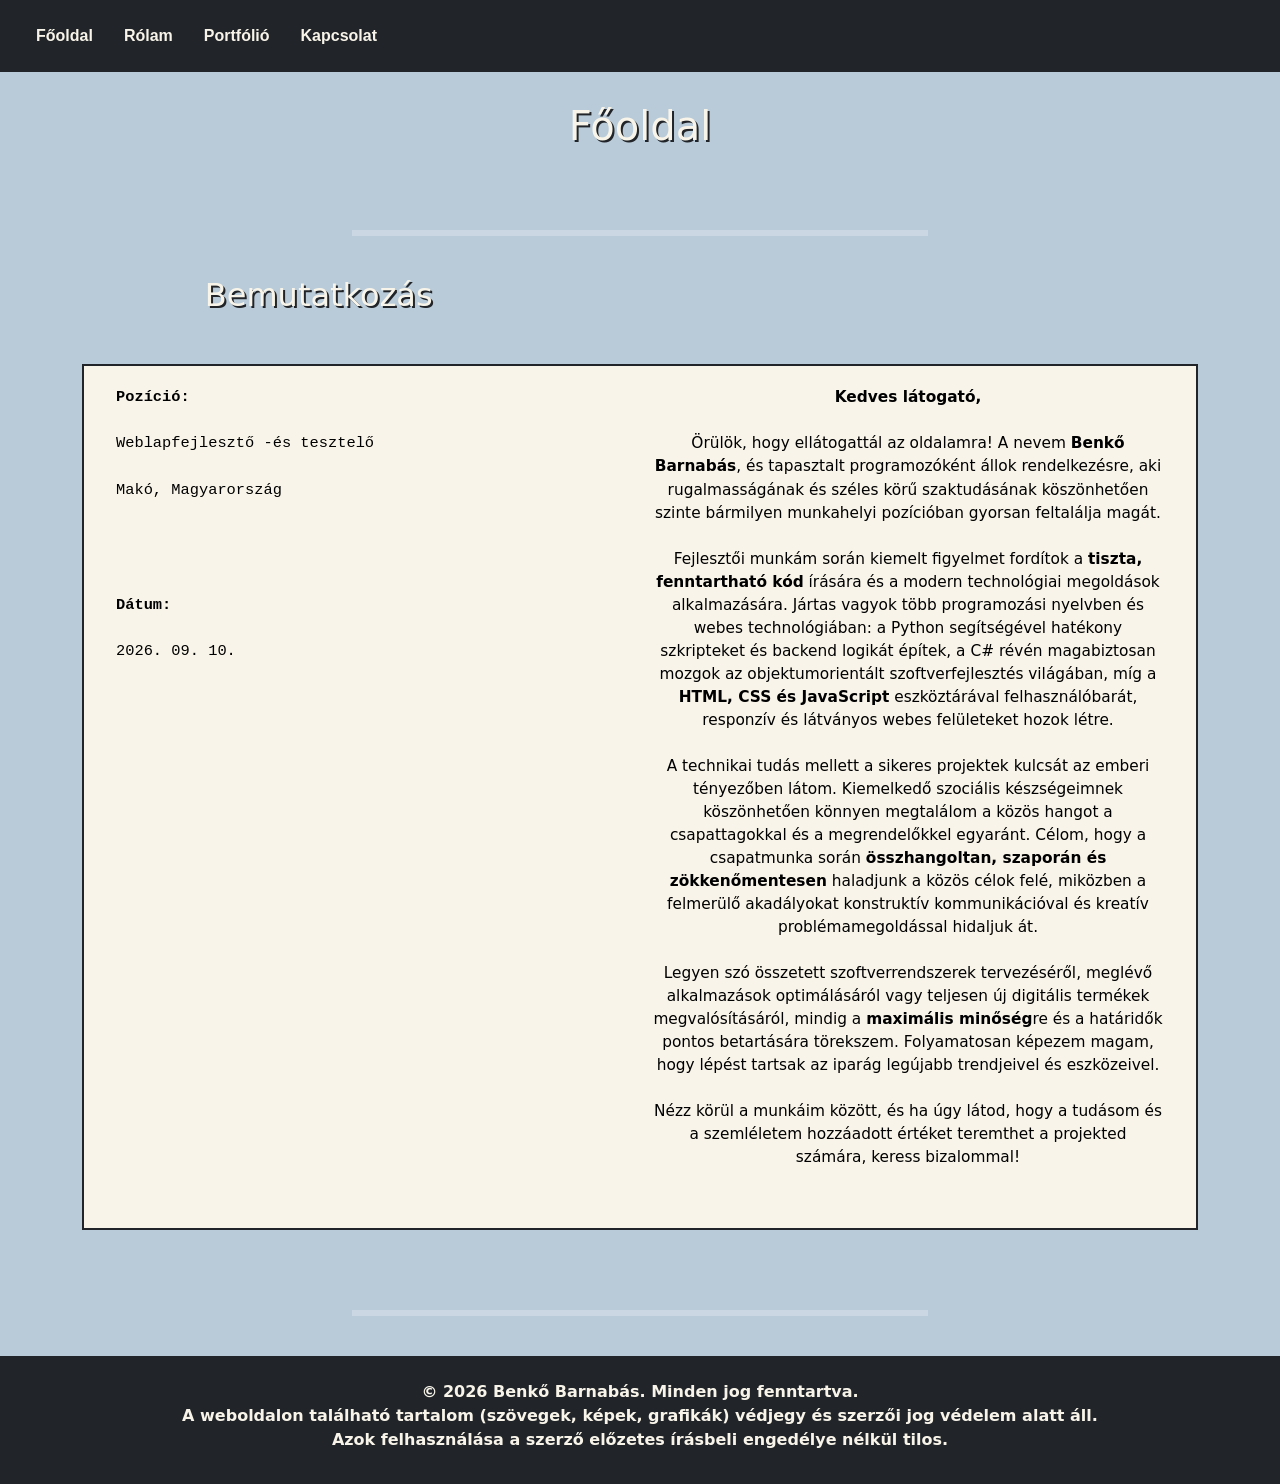
<file: index.html>
<!DOCTYPE html>
<html lang="hu">

<head>
    <meta charset="UTF-8">
    <meta name="viewport" content="width=device-width, initial-scale=1.0">
    <link href="https://cdn.jsdelivr.net/npm/bootstrap@5.3.8/dist/css/bootstrap.min.css" rel="stylesheet">
    <link rel="stylesheet" href="https://use.fontawesome.com/releases/v5.6.3/css/all.css">
    <link rel="stylesheet" href="css/style.css">
    <title>Főoldal</title>
</head>

<body>
    <header>
        <nav class="navbar navbar-expand-lg bg-dark navbar-dark">
            <div class="container-fluid navbar-text">
                <a class="navbar-brand" href="#"></a>
                <button class="navbar-toggler" type="button" data-bs-toggle="collapse" data-bs-target="#navbarNav"
                    aria-controls="navbarNav" aria-expanded="false" aria-label="Toggle navigation">
                    <span class="navbar-toggler-icon"></span>
                </button>
                <div class="collapse navbar-collapse" id="navbarNav">
                    <ul class="navbar-nav">
                        <li class="nav-item">
                            <a class="nav-link active szoveg hover-underline" aria-current="page"
                                href="index.html">Főoldal</a>
                        </li>
                        <li class="nav-item">
                            <a class="nav-link szoveg hover-underline" href="rolam.html">Rólam</a>
                        </li>
                        <li class="nav-item">
                            <a class="nav-link szoveg hover-underline" href="portfolio.html">Portfólió</a>
                        </li>
                        <li class="nav-item">
                            <a class="nav-link szoveg hover-underline" href="kapcsolat.html">Kapcsolat</a>
                        </li>
                    </ul>
                </div>
            </div>
        </nav>
    </header>

    <main>
        <h1>Főoldal</h1>
        <hr>
        <h2>Bemutatkozás</h2>
        <div class="container">
            <div class="row main-div2">
                <div class="col-6 pozicio">
                    <b>Pozíció:</b> <br> <br>
                    Weblapfejlesztő -és tesztelő <br> <br>
                    Makó, Magyarország <br><br><br><br><br>

                    <b>Dátum:</b> <br> <br>
                    2026. 09. 10.
                </div>
                <div class="col-6">
                    <p><b>Kedves látogató,</b> <br> <br>

                        Örülök, hogy ellátogattál az oldalamra! A nevem <b>Benkő Barnabás</b>, és tapasztalt
                        programozóként
                        állok
                        rendelkezésre, aki rugalmasságának és széles körű szaktudásának köszönhetően szinte
                        bármilyen
                        munkahelyi
                        pozícióban gyorsan feltalálja magát. <br> <br>

                        Fejlesztői munkám során kiemelt figyelmet fordítok a <b>tiszta, fenntartható kód</b> írására és
                        a
                        modern
                        technológiai megoldások alkalmazására. Jártas vagyok több programozási nyelvben és webes
                        technológiában:
                        a Python segítségével hatékony szkripteket és backend logikát építek, a C# révén
                        magabiztosan
                        mozgok
                        az
                        objektumorientált szoftverfejlesztés világában, míg a <b>HTML, CSS és JavaScript</b>
                        eszköztárával
                        felhasználóbarát, responzív és látványos webes felületeket hozok létre. <br> <br>

                        A technikai tudás mellett a sikeres projektek kulcsát az emberi tényezőben látom. Kiemelkedő
                        szociális
                        készségeimnek köszönhetően könnyen megtalálom a közös hangot a csapattagokkal és a
                        megrendelőkkel
                        egyaránt. Célom, hogy a csapatmunka során <b>összhangoltan, szaporán és zökkenőmentesen</b>
                        haladjunk a közös
                        célok felé, miközben a felmerülő akadályokat konstruktív kommunikációval és kreatív
                        problémamegoldással
                        hidaljuk át. <br> <br>

                        Legyen szó összetett szoftverrendszerek tervezéséről, meglévő alkalmazások optimálásáról
                        vagy
                        teljesen
                        új digitális termékek megvalósításáról, mindig a <b>maximális minőség</b>re és a határidők
                        pontos
                        betartására
                        törekszem. Folyamatosan képezem magam, hogy lépést tartsak az iparág legújabb trendjeivel és
                        eszközeivel. <br> <br>

                        Nézz körül a munkáim között, és ha úgy látod, hogy a tudásom és a szemléletem hozzáadott
                        értéket
                        teremthet a projekted számára, keress bizalommal! <br> <br></p>
                </div>
            </div>
        </div>
    </main>

    <hr>
    <footer>
        <div class="footer-div container-fluid">
            <div class="row">
                <div class="col-12">
                    <p class="copyright"><br>© 2026 Benkő Barnabás. Minden jog fenntartva. <br> A weboldalon található
                        tartalom (szövegek, képek,
                        grafikák) védjegy és szerzői jog védelem alatt áll. <br> Azok felhasználása a szerző előzetes
                        írásbeli
                        engedélye nélkül tilos.</p>
                    <!-- <div class="col-12 mx-auto"> -->
                    <!-- <img src="img/fih.gif" alt="fih" class="fih"> -->
                    <!-- </div> -->
                </div>
            </div>
        </div>
    </footer>
    <script src="https://cdn.jsdelivr.net/npm/bootstrap@5.3.8/dist/js/bootstrap.bundle.min.js"></script>
</body>

</html>
</file>
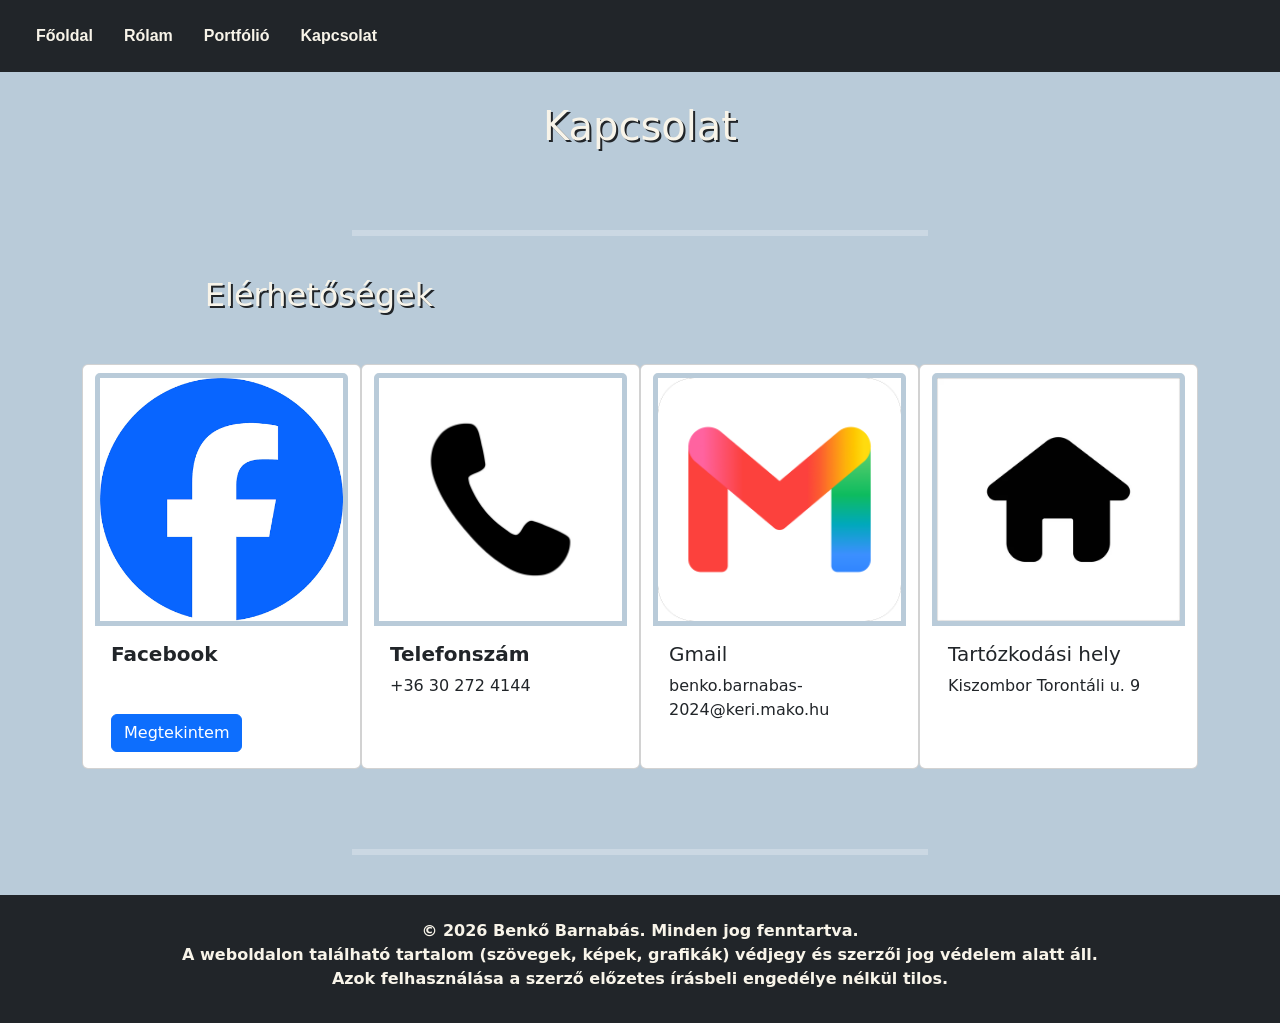
<file: kapcsolat.html>
<!DOCTYPE html>
<html lang="hu">

<head>
    <meta charset="UTF-8">
    <meta name="viewport" content="width=device-width, initial-scale=1.0">
    <link href="https://cdn.jsdelivr.net/npm/bootstrap@5.3.8/dist/css/bootstrap.min.css" rel="stylesheet">
    <link rel="stylesheet" href="https://use.fontawesome.com/releases/v5.6.3/css/all.css">
    <link rel="stylesheet" href="css/style.css">
    <title>Kapcsolat</title>
</head>

<body>
    <header>
        <nav class="navbar navbar-expand-lg bg-dark navbar-dark">
            <div class="container-fluid navbar-text">
                <a class="navbar-brand" href="#"></a>
                <button class="navbar-toggler" type="button" data-bs-toggle="collapse" data-bs-target="#navbarNav"
                    aria-controls="navbarNav" aria-expanded="false" aria-label="Toggle navigation">
                    <span class="navbar-toggler-icon"></span>
                </button>
                <div class="collapse navbar-collapse" id="navbarNav">
                    <ul class="navbar-nav">
                        <li class="nav-item">
                            <a class="nav-link active szoveg hover-underline" aria-current="page"
                                href="index.html">Főoldal</a>
                        </li>
                        <li class="nav-item">
                            <a class="nav-link szoveg hover-underline" href="rolam.html">Rólam</a>
                        </li>
                        <li class="nav-item">
                            <a class="nav-link szoveg hover-underline" href="portfolio.html">Portfólió</a>
                        </li>
                        <li class="nav-item">
                            <a class="nav-link szoveg hover-underline" href="kapcsolat.html">Kapcsolat</a>
                        </li>
                    </ul>
                </div>
            </div>
        </nav>
    </header>

    <main>
        <h1>Kapcsolat</h1>
        <hr>
        <h2>Elérhetőségek</h2>
        <div class="container">
            <div class="row mx-auto">
            <div class="card col-lg-3 col-md-6">
                <img src="img/facebook.png" class="card-img-top" alt="facebook">
                <div class="card-body">
                    <h5 class="card-title mb-5"><b>Facebook</b></h5>
                    <a href="https://www.facebook.com/" class="btn btn-primary">Megtekintem</a>
                </div>
            </div>
            <div class="card col-lg-3 col-md-6">
                <img src="img/telefon.jpg" class="card-img-top" alt="telefon">
                <div class="card-body">
                    <h5 class="card-title"><b>Telefonszám</b></h5>
                    <p class="card-text">+36 30 272 4144</p>
                </div>
            </div>
            <div class="card col-lg-3 col-md-6">
                <img src="img/gmail.png" class="card-img-top" alt="Gmail">
                <div class="card-body">
                    <h5 class="card-title">Gmail</h5>
                    <p class="card-text">benko.barnabas-2024@keri.mako.hu</p>
                </div>
            </div>
            <div class="card col-lg-3 col-md-6">
                <img src="img/lakhely.jpg" class="card-img-top" alt="Lakhely">
                <div class="card-body">
                    <h5 class="card-title">Tartózkodási hely</h5>
                    <p class="card-text">Kiszombor Torontáli u. 9</p>
                </div>
            </div>
            </div>
    </main>

    <hr>
    <footer>
        <div class="footer-div container-fluid">
            <div class="row">
                <div class="col-12">
                    <p class="copyright"><br>© 2026 Benkő Barnabás. Minden jog fenntartva. <br> A weboldalon található
                        tartalom (szövegek, képek,
                        grafikák) védjegy és szerzői jog védelem alatt áll. <br> Azok felhasználása a szerző előzetes
                        írásbeli
                        engedélye nélkül tilos.</p>
                    <!-- <div class="col-12 mx-auto"> -->
                    <!-- <img src="img/fih.gif" alt="fih" class="fih"> -->
                    <!-- </div> -->
                </div>
            </div>
        </div>
    </footer>
    <script src="https://cdn.jsdelivr.net/npm/bootstrap@5.3.8/dist/js/bootstrap.bundle.min.js"></script>
</body>

</html>
</file>
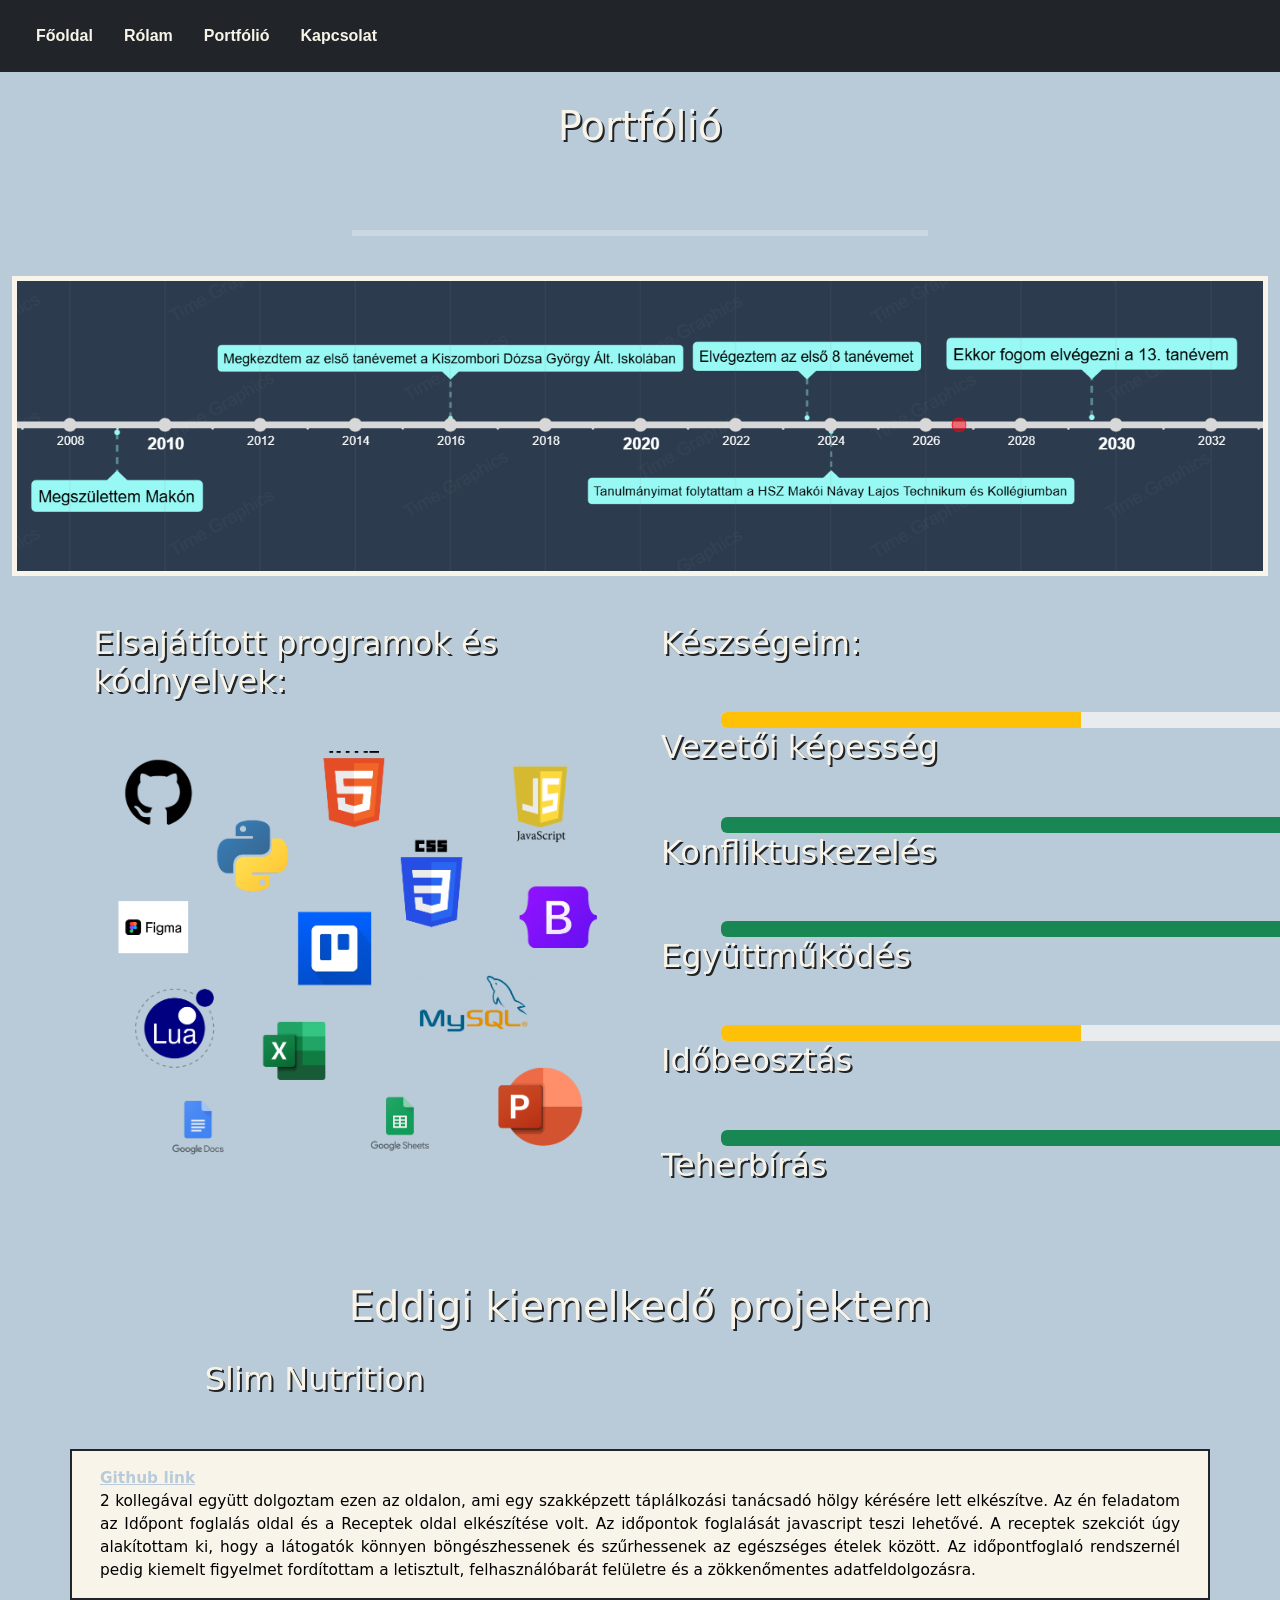
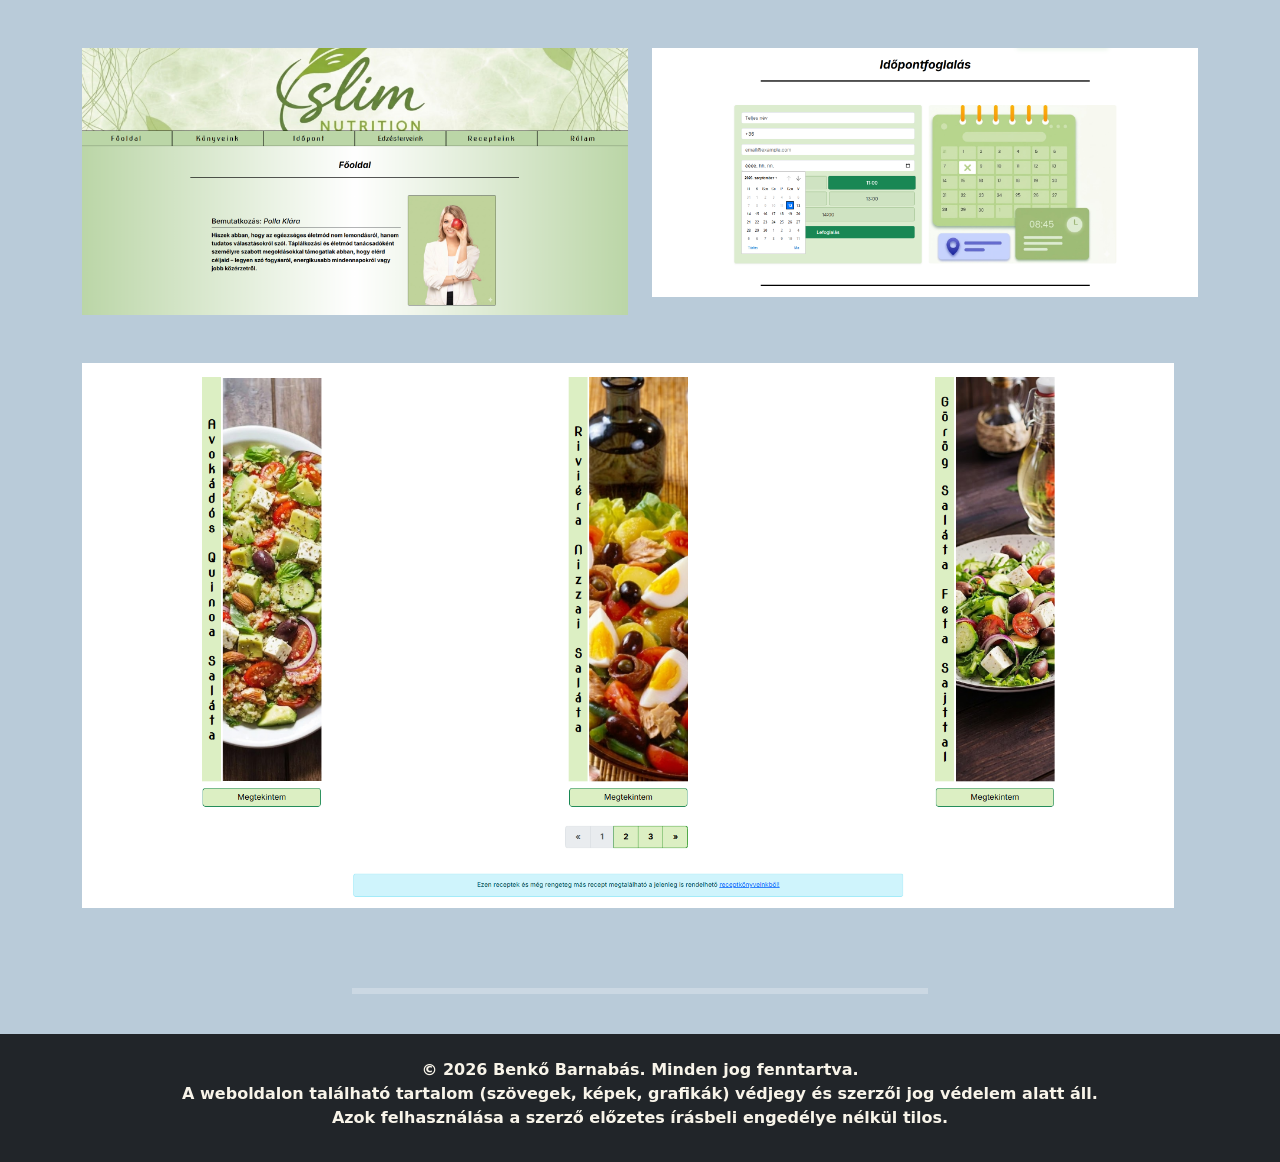
<file: portfolio.html>
<!DOCTYPE html>
<html lang="hu">

<head>
    <meta charset="UTF-8">
    <meta name="viewport" content="width=device-width, initial-scale=1.0">
    <link href="https://cdn.jsdelivr.net/npm/bootstrap@5.3.8/dist/css/bootstrap.min.css" rel="stylesheet">
    <link rel="stylesheet" href="https://use.fontawesome.com/releases/v5.6.3/css/all.css">
    <link rel="stylesheet" href="css/style.css">
    <title>Portfólió</title>
</head>

<body>
    <header>
        <nav class="navbar navbar-expand-lg navbar-dark bg-dark">
            <div class="container-fluid navbar-text">
                <a class="navbar-brand" href="#"></a>
                <button class="navbar-toggler navbar-light" type="button" data-bs-toggle="collapse"
                    data-bs-target="#navbarNav" aria-controls="navbarNav" aria-expanded="false"
                    aria-label="Toggle navigation">
                    <span class="navbar-toggler-icon"></span>
                </button>
                <div class="collapse navbar-collapse" id="navbarNav">
                    <ul class="navbar-nav">
                        <li class="nav-item">
                            <a class="nav-link active szoveg hover-underline" aria-current="page"
                                href="index.html">Főoldal</a>
                        </li>
                        <li class="nav-item">
                            <a class="nav-link szoveg hover-underline" href="rolam.html">Rólam</a>
                        </li>
                        <li class="nav-item">
                            <a class="nav-link szoveg hover-underline" href="portfolio.html">Portfólió</a>
                        </li>
                        <li class="nav-item">
                            <a class="nav-link szoveg hover-underline" href="kapcsolat.html">Kapcsolat</a>
                        </li>
                    </ul>
                </div>
            </div>
        </nav>
    </header>

    <main>
        <h1>Portfólió</h1>
        <hr>
        <div class="container-fluid">
            <div class="row">
                <div class="col-md-12">
                    <img src="img/Timeline.png" alt="Idővonal" class="timeline img-fluid d-block mx-auto">
                </div>
            </div>
            <div class="row">
                <div class="col-lg-5 col-md-12 col-12">
                    <h2 class="mt-5">Elsajátított programok és kódnyelvek:</h2>
                    <img src="img/elsajatitott.png" alt="Elsajátított" class="elsajatitott img-fluid">
                </div>
                <div class="col-lg-7 col-md-12 col-12">
                    <h2 class="mt-5">Készségeim:</h2>

                    <div class="progress" role="progressbar" aria-label="Basic example" aria-valuenow="75"
                        aria-valuemin="0" aria-valuemax="100">
                        <div class="progress-bar bg-warning w-50"></div>
                    </div>
                    <h2>Vezetői képesség</h2>

                    <div class="progress" role="progressbar" aria-label="Basic example" aria-valuenow="75"
                        aria-valuemin="0" aria-valuemax="100">
                        <div class="progress-bar bg-success w-100"></div>
                    </div>
                    <h2>Konfliktuskezelés</h2>

                    <div class="progress" role="progressbar" aria-label="Basic example" aria-valuenow="75"
                        aria-valuemin="0" aria-valuemax="100">
                        <div class="progress-bar bg-success w-100"></div>
                    </div>
                    <h2>Együttműködés</h2>

                    <div class="progress" role="progressbar" aria-label="Basic example" aria-valuenow="75"
                        aria-valuemin="0" aria-valuemax="100">
                        <div class="progress-bar bg-warning w-50"></div>
                    </div>
                    <h2>Időbeosztás</h2>

                    <div class="progress" role="progressbar" aria-label="Basic example" aria-valuenow="75"
                        aria-valuemin="0" aria-valuemax="100">
                        <div class="progress-bar bg-success w-100"></div>
                    </div>
                    <h2>Teherbírás</h2>
                </div>
            </div>
        </div>
        <h1 class="mt-5">Eddigi kiemelkedő projektem</h1>
        <h2>Slim Nutrition</h2>
        <div class="container">
            <div class="row">
                <div class="main-div">
                    <p class="m-3"><a href="https://github.com/Sz-Gergo/Slim_Nutrition" title="Katt ide!"
                            class="gitlink"><b>Github link</b></a> <br> 2 kollegával együtt dolgoztam
                        ezen az oldalon, ami egy szakképzett táplálkozási tanácsadó hölgy kérésére lett elkészítve.
                        Az én feladatom az Időpont foglalás oldal és a Receptek oldal elkészítése volt. Az időpontok
                        foglalását javascript teszi lehetővé. A receptek szekciót úgy alakítottam ki, hogy a látogatók
                        könnyen böngészhessenek és szűrhessenek az egészséges ételek között. Az időpontfoglaló
                        rendszernél pedig kiemelt figyelmet fordítottam a letisztult, felhasználóbarát felületre és a
                        zökkenőmentes adatfeldolgozásra.</p>
                </div>
            </div>
            <div class="row">
                <div class="col-6">
                    <img src="img/index_slim.png" alt="Példa" class="img-fluid mt-5">
                </div>
                <div class="col-6">
                    <img src="img/idopont_slim.png" alt="Példa" class="img-fluid mt-5">
                </div>
                <div class="row">
                    <img src="img/receptek_slim.png" alt="Példa" class="img-fluid mt-5">
                </div>
            </div>
        </div>
    </main>
    <hr>
    <footer>
        <div class="footer-div container-fluid">
            <div class="row">
                <div class="col-12">
                    <p class="copyright"><br>© 2026 Benkő Barnabás. Minden jog fenntartva. <br> A weboldalon található
                        tartalom (szövegek, képek,
                        grafikák) védjegy és szerzői jog védelem alatt áll. <br> Azok felhasználása a szerző előzetes
                        írásbeli
                        engedélye nélkül tilos.</p>
                    <!-- <div class="col-12 mx-auto"> -->
                    <!-- <img src="img/fih.gif" alt="fih" class="fih"> -->
                    <!-- </div> -->
                </div>
            </div>
        </div>
    </footer>
    <script src="https://cdn.jsdelivr.net/npm/bootstrap@5.3.8/dist/js/bootstrap.bundle.min.js"></script>
</body>

</html>
</file>
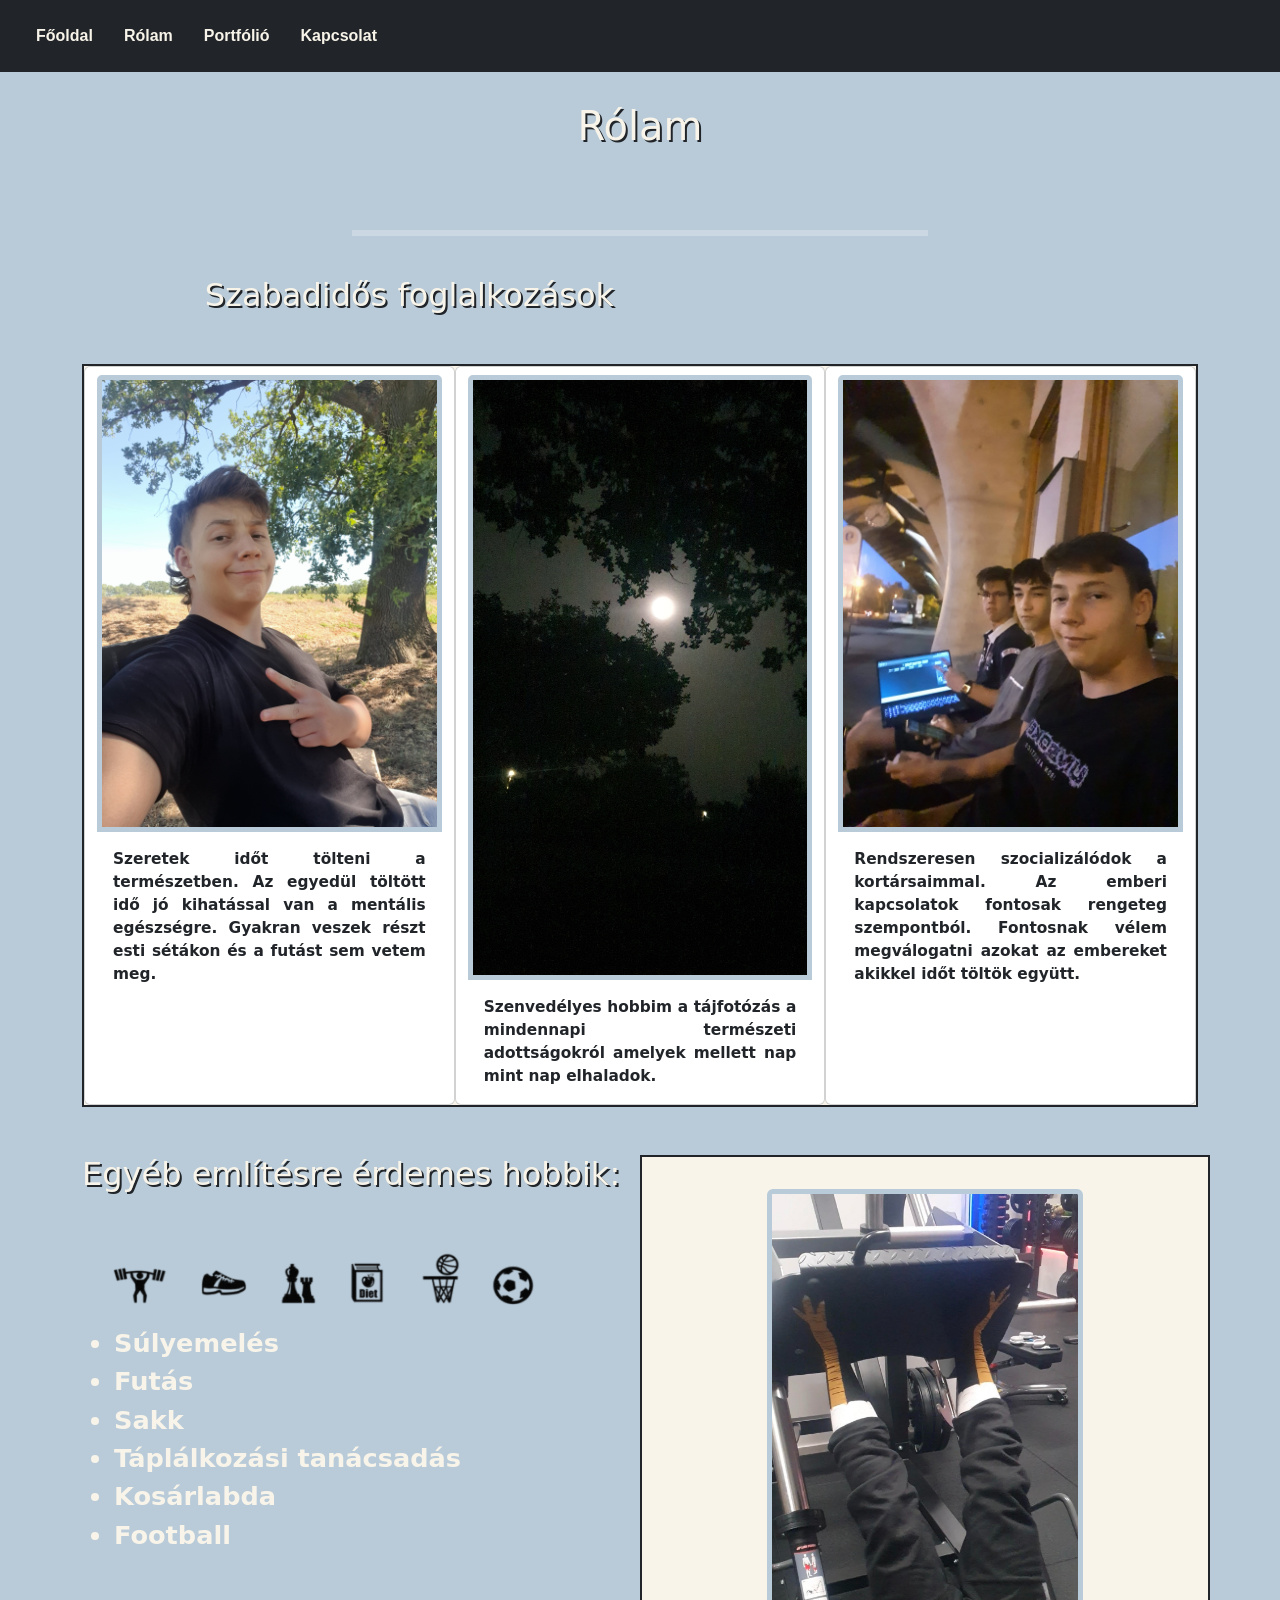
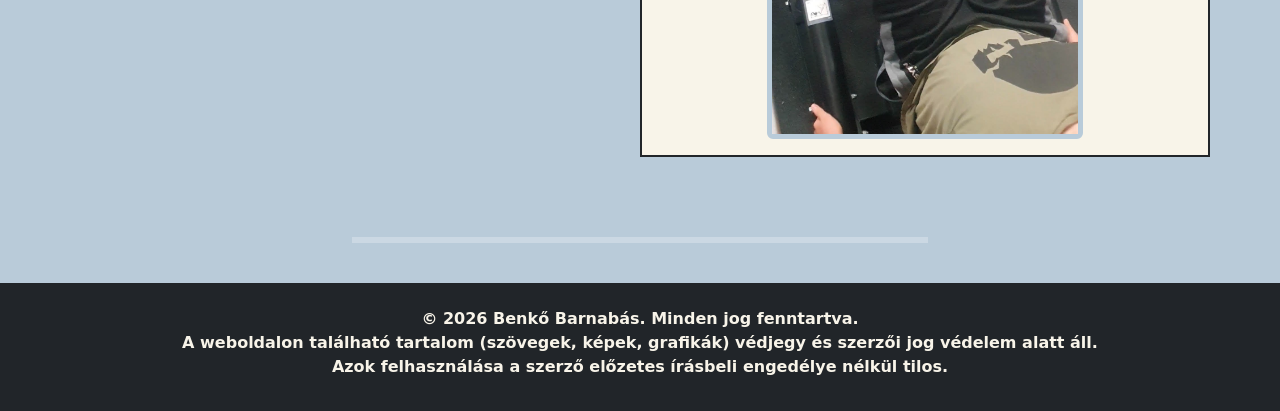
<file: rolam.html>
<!DOCTYPE html>
<html lang="hu">

<head>
    <meta charset="UTF-8">
    <meta name="viewport" content="width=device-width, initial-scale=1.0">
    <link href="https://cdn.jsdelivr.net/npm/bootstrap@5.3.8/dist/css/bootstrap.min.css" rel="stylesheet">
    <link rel="stylesheet" href="https://use.fontawesome.com/releases/v5.6.3/css/all.css">
    <link rel="stylesheet" href="css/style.css">
    <title>Rólam</title>
</head>

<body>
    <header>
        <nav class="navbar navbar-expand-lg bg-dark navbar-dark">
            <div class="container-fluid navbar-text">
                <a class="navbar-brand" href="#"></a>
                <button class="navbar-toggler" type="button" data-bs-toggle="collapse" data-bs-target="#navbarNav"
                    aria-controls="navbarNav" aria-expanded="false" aria-label="Toggle navigation">
                    <span class="navbar-toggler-icon"></span>
                </button>
                <div class="collapse navbar-collapse" id="navbarNav">
                    <ul class="navbar-nav">
                        <li class="nav-item">
                            <a class="nav-link active szoveg hover-underline" aria-current="page"
                                href="index.html">Főoldal</a>
                        </li>
                        <li class="nav-item">
                            <a class="nav-link szoveg hover-underline" href="rolam.html">Rólam</a>
                        </li>
                        <li class="nav-item">
                            <a class="nav-link szoveg hover-underline" href="portfolio.html">Portfólió</a>
                        </li>
                        <li class="nav-item">
                            <a class="nav-link szoveg hover-underline" href="kapcsolat.html">Kapcsolat</a>
                        </li>
                    </ul>
                </div>
            </div>
        </nav>
    </header>

    <main>
        <h1>Rólam</h1>
        <hr>
        <h2>Szabadidős foglalkozások</h2>
        <div class="container">
            <div class="row main-div">
                <div class="card col-4">
                    <img src="img/pad.jpg" class="card-img-top img-fluid" alt="Én">
                    <div class="card-body">
                        <p class="card-text fw-bold">Szeretek időt tölteni a természetben. Az egyedül töltött idő jó
                            kihatással van a mentális egészségre. Gyakran veszek részt esti sétákon és a futást sem
                            vetem meg.</p>
                    </div>
                </div>

                <div class="card col-4">
                    <img src="img/hold.jpg" class="card-img-top img-fluid" alt="Hold">
                    <div class="card-body">
                        <p class="card-text fw-bold">Szenvedélyes hobbim a tájfotózás a mindennapi természeti
                            adottságokról amelyek mellett nap mint nap elhaladok.</p>
                    </div>
                </div>

                <div class="card col-4">
                    <img src="img/a_team.jpg" class="card-img-top img-fluid" alt="A squad">
                    <div class="card-body">
                        <p class="card-text fw-bold">Rendszeresen szocializálódok a kortársaimmal. Az emberi kapcsolatok
                            fontosak rengeteg szempontból. Fontosnak vélem megválogatni azokat az embereket akikkel időt
                            töltök együtt.</p>
                    </div>
                </div>
            </div>
            <div class="row">
                <div class="col-lg-6 col-12">
                    <h2 class="mt-5 mx-auto">Egyéb említésre érdemes hobbik:</h2>
                    <img src="img/hobbik_nobg.png" alt="hobbik" class="hobbi">
                    <ul class="hobbiszoveg">
                        <li>Súlyemelés</li>
                        <li>Futás</li>
                        <li>Sakk</li>
                        <li>Táplálkozási tanácsadás</li>
                        <li>Kosárlabda</li>
                        <li>Football</li>
                    </ul>
                </div>
                <div class="col-lg-6 col-12 mt-5 pb-3"
                    style="background-color: rgb(248, 244, 233); border: rgb(33, 37, 41) 2px solid;">
                    <img src="img/csike.jpg" alt="edzes" class="edzes d-block mx-auto img-fluid rounded"
                        style="border: 5px solid rgb(185, 203, 217);">
                </div>
            </div>
    </main>
    <hr>
    <footer>
        <div class="footer-div container-fluid">
            <div class="row">
                <div class="col-12">
                    <p class="copyright"><br>© 2026 Benkő Barnabás. Minden jog fenntartva. <br> A weboldalon található
                        tartalom (szövegek, képek,
                        grafikák) védjegy és szerzői jog védelem alatt áll. <br> Azok felhasználása a szerző előzetes
                        írásbeli
                        engedélye nélkül tilos.</p>
                    <!-- <div class="col-12 mx-auto"> -->
                    <!-- <img src="img/fih.gif" alt="fih" class="fih"> -->
                    <!-- </div> -->
                </div>
            </div>
        </div>
    </footer>
    <script src="https://cdn.jsdelivr.net/npm/bootstrap@5.3.8/dist/js/bootstrap.bundle.min.js"></script>
</body>

</html>
</file>
<file: css/style.css>
body {
    color: #fff !important;
    background-color: rgb(185, 203, 217) !important;
}

h1 {
    color: rgb(248, 244, 233);
    text-shadow: 2px 2px rgb(33, 37, 41);
    text-align: center;
    margin: 30px;
}

h2 {
    margin-left: 16%;
    color: rgb(248, 244, 233);
    text-shadow: 2px 2px rgb(33, 37, 41);
    margin-bottom: 50px;
}

hr {
    border: 3.5px solid #fff;
    width: 45%;
    margin: auto;
    margin-bottom: 40px;
    margin-top: 80px;
}

.gitlink {
    color: rgb(185, 203, 217);
}

.progress {
    width: 45rem;
    margin-left: 11rem;
}

.elsajatitott {
    max-height: 30rem;
    margin-left: 6rem;
}

.timeline {
    border: 5px solid rgb(248, 244, 233);

}

.edzes {
    border: 5px solid rgb(248, 244, 233);
    margin-top: 2rem;
    max-height: 550px;
}

.hobbiszoveg {
    color: rgb(248, 244, 233);
    font-weight: bold;
    font-size: 2vw;
    width: 30rem;
}

.keszsegek {
    height: 60rem;
}

.hobbi {
    height: 5rem;
    width: 30rem;
}

.pozicio {
    text-align: left;
    font-family: 'Courier New', Courier, monospace;
}

.copyright {
    text-align: center;
    margin: 0;
    padding: 0;
    font-weight: bold;
    color: rgb(248, 244, 233);
}

.card-img-top {
    margin-top: 0.5rem;
    border: 5px solid rgb(185, 203, 217);

}

.szoveg {
    font-family: Verdana, Geneva, Tahoma, sans-serif !important;
    color: rgb(248, 244, 233) !important;
    font-weight: bold;
}

.navbar .nav-item {
    margin-right: 15px;
}

.footer-div {
    background-color: rgb(33, 37, 41);
    height: 8rem;
}

.main-div {
    background-color: rgb(248, 244, 233);
    width: 100%;
    height: fit-content;
    margin: 30px;
    margin-bottom: 80px;
    margin: auto;
    border: rgb(33, 37, 41) 2px solid;
    color: #000;
    font-size: 1.2vw;
    text-align: justify;
}

.main-div2 {
    background-color: rgb(248, 244, 233);
    width: 100%;
    height: fit-content;
    margin: 30px;
    margin-bottom: 80px;
    margin: auto;
    border: rgb(33, 37, 41) 2px solid;
    color: #000;
    font-size: 1.2vw;
    padding: 20px;
    text-align: center;
}

.name {
    float: right;
}











/* Hover animációk */
.hover-underline {
    font-size: 1rem;
    color: #ffffff;
    position: relative;
    display: inline-block;
}

.hover-underline::after,
.hover-underline::before {
    content: '';
    position: absolute;
    width: 100%;
    height: 2px;
    background: linear-gradient(to right, #fff, gray);
    bottom: -5px;
    left: 0;
    transform: scaleX(0);
    transform-origin: right;
    transition: transform 0.4s ease-out;
}

.hover-underline::before {
    top: -5px;
    transform-origin: left;
}

.hover-underline:hover::after,
.hover-underline:hover::before {
    transform: scaleX(1);
}
</file>
